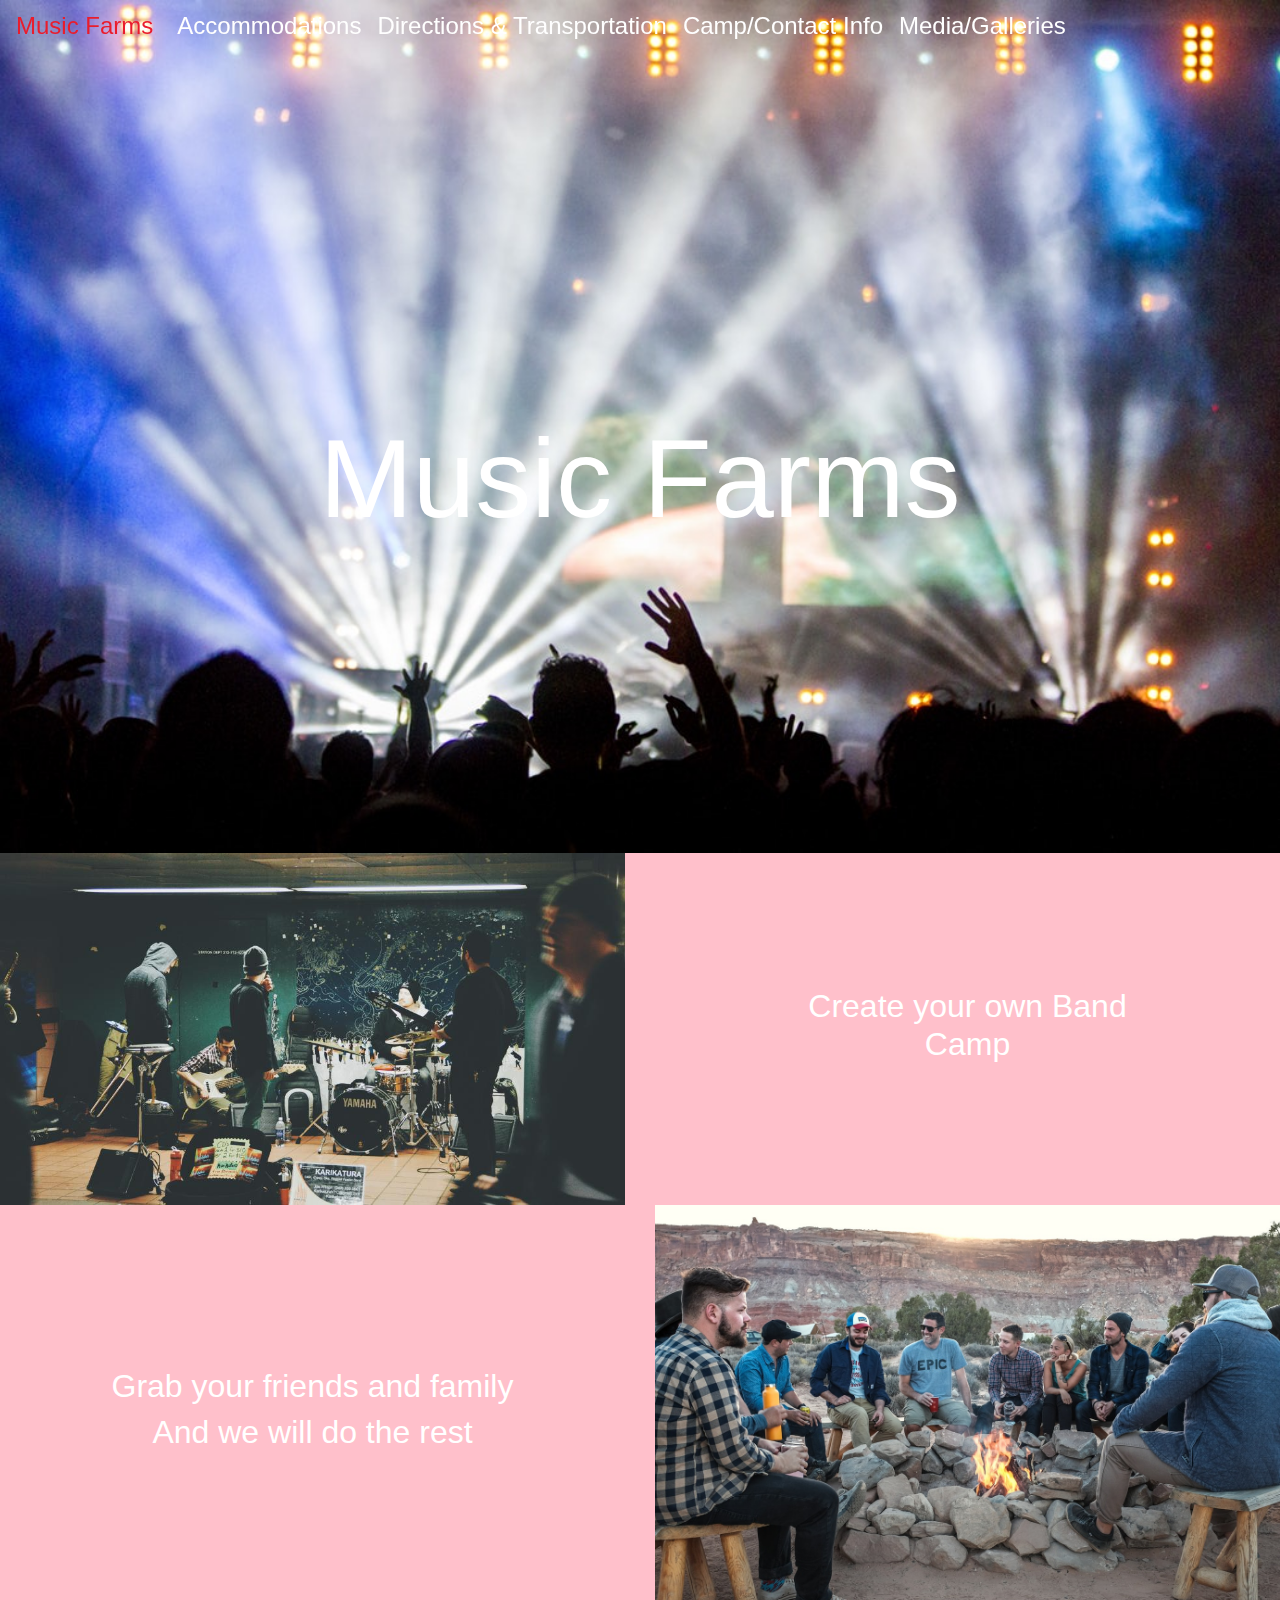
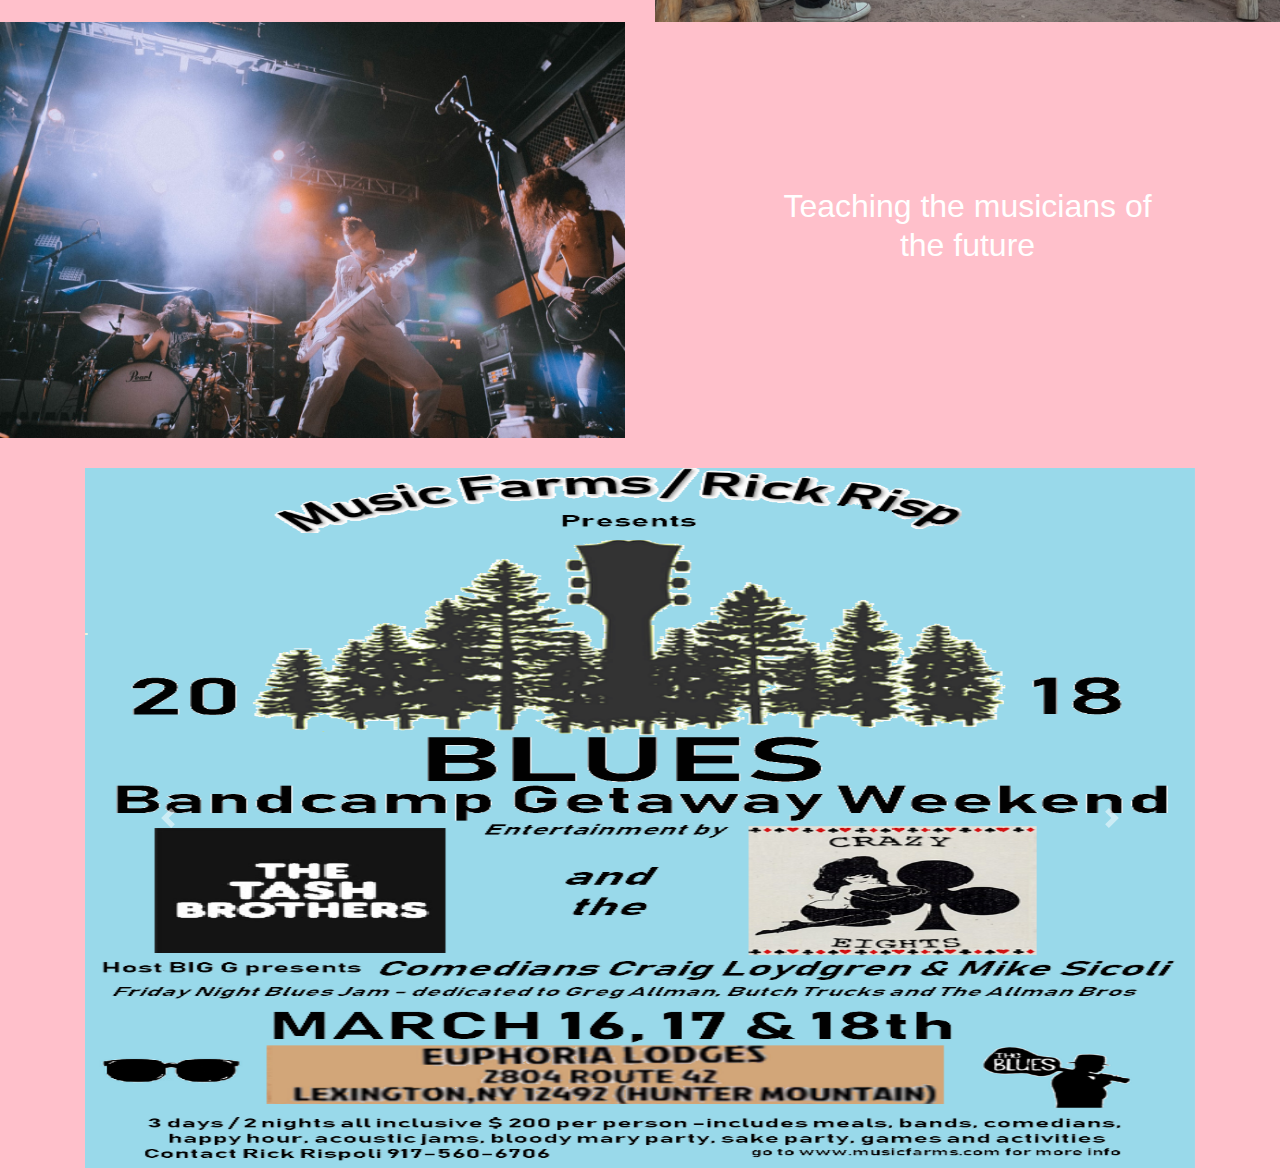
<file: views/index.html>
<!DOCTYPE html>
<html lang="en">
<head>
    <link rel="stylesheet" href="https://stackpath.bootstrapcdn.com/bootstrap/4.3.1/css/bootstrap.min.css" integrity="sha384-ggOyR0iXCbMQv3Xipma34MD+dH/1fQ784/j6cY/iJTQUOhcWr7x9JvoRxT2MZw1T" crossorigin="anonymous">
    <link rel="stylesheet" href="/stylesheets/index.css">
    <link rel="stylesheet" href="/stylesheets/animate.css">
    <meta charset="UTF-8">
    <meta name="viewport" content="width=device-width, initial-scale=1.0">
    <meta http-equiv="X-UA-Compatible" content="ie=edge">
    <title>Music Farms</title>
</head>
<body>
        <nav id="mainNavbar" class="navbar navbar-dark navbar-expand-md py-0 fixed-top">
                <a href="index.html" class="navbar-brand">Music Farms</a>
                <button class="navbar-toggler" data-toggle="collapse" data-target="#navLinks" aria-label="Toggle navigation">
                    <span class="navbar-toggler-icon"></span>
                </button>
                <div class="collapse navbar-collapse" id="navLinks">
                    <ul class="navbar-nav">
                        <li class="nav-item">
                            <a href="accommodations.html" class="nav-link">Accommodations</a>
                        </li>
                        <li class="nav-item">
                            <a href="directionstransportation.html" class="nav-link">Directions & Transportation</a>
                        </li>
                        <li class="nav-item">
                            <a href="campcontactinfo.html" class="nav-link">Camp/Contact Info</a>
                        </li>
                        <li class="nav-item">
                            <a href="mediagalleries.html" class="nav-link">Media/Galleries</a>
                        </li>
                    </ul>
                </div>
            </nav>
        
            <div class="banner">
                <img class="banner-img animated zoomIn"src="/imgs/indeximgs/concert.jpg" alt="concert" class="bannerpic">
                <h1 class="animated lightSpeedIn">Music Farms</h1>
            </div>
        
        <section class="container-fluid px-0">
              <div class="row align-items-center content">
                  <div class="col-md-6 order-2 order-md-1">
                      <img src="/imgs/indeximgs/band.jpg" class="img-fluid">
                  </div>
                  <div class="col-md-6 text-center order-1 order-md-2">
                      <div class="row justify-content-center">
                          <div class="col-10 col-lg-8 mb-5 mb-md-0">
                              <h2>Create your own Band Camp</h2>
                          </div>
                      </div>
                  </div>
              </div>
              <div class="row align-items-center content">
                <div class="col-md-6 text-center">
                    <div class="row justify-content-center">
                        <div class="col-10 col-lg-8 mb-5 mb-md-0">
                            <h2>Grab your friends and family</h2>
                            <h2 class="">And we will do the rest</h2>
                        </div>
                    </div>
                </div>
                <div class="col-md-6">
                    <img src="/imgs/indeximgs/friendsfamily.jpg" alt="" class="img-fluid">
                </div>
            </div>
            <div class="row align-items-center content">
              <div class="col-md-6 order-2 order-md-1">
                  <img src="/imgs/indeximgs/bandjam.jpg" alt="" class="img-fluid">
              </div>
              <div class="col-md-6 text-center order-1 order-md-2">
                  <div class="row justify-content-center">
                      <div class="col-10 col-lg-8 blurb mb-5 mb-md-0">
                          <h2>Teaching the musicians of the future</h2>
                      </div>
                  </div>
              </div>
          </div>
      </section>
    
    <div id="flyerslider" class="container carousel-con">
                <div id="carouselExampleInterval" class="carousel slide" data-ride="carousel">
                    <div class="carousel-inner">
                      <div class="carousel-item active" data-interval="2000">
                        <img src="/imgs/sliderimgs/blues.png" class="d-block w-100" alt="1st Slide">
                      </div>
                      <div class="carousel-item" data-interval="2000">
                        <img src="/imgs/sliderimgs/Jamandski.jpg" class="d-block w-100" alt="2nd Slide">
                      </div>
                      <div class="carousel-item data-interval="2000"">
                        <img src="/imgs/sliderimgs/showmetheway.jpg" class="d-block w-100" alt="3rd Slide">
                      </div>
                      <div class="carousel-item data-interval="2000"">
                        <img src="/imgs/sliderimgs/thatmetalshow.jpg" class="d-block w-100" alt="4th Slide">
                      </div>
                      <div class="carousel-item data-interval="2000"">
                        <img src="/imgs/sliderimgs/hangchillchatlisten.jpg" class="d-block w-100" alt="5th Slide">
                      </div>
                      <div class="carousel-item data-interval="2000"">
                        <img src="/imgs/sliderimgs/bcampmar.jpg" class="d-block w-100" alt="6th Slide">
                      </div>
                      <div class="carousel-item data-interval="2000"">
                        <img src="/imgs/sliderimgs/vinnyvcrazy8.jpg" class="d-block w-100" alt="7th Slide">
                      </div>
                      <div class="carousel-item data-interval="2000"">
                        <img src="/imgs/sliderimgs/doublesteelmelt.jpg" class="d-block w-100" alt="8th Slide">
                      </div>
                      <div class="carousel-item data-interval="2000"">
                        <img src="/imgs/sliderimgs/pattytrib.jpg" class="d-block w-100" alt="9th Slide">
                      </div>
                    </div>
                    <a class="carousel-control-prev" href="#carouselExampleInterval" role="button" data-slide="prev">
                      <span class="carousel-control-prev-icon" aria-hidden="true"></span>
                      <span class="sr-only">Previous</span>
                    </a>
                    <a class="carousel-control-next" href="#carouselExampleInterval" role="button" data-slide="next">
                      <span class="carousel-control-next-icon" aria-hidden="true"></span>
                      <span class="sr-only">Next</span>
                    </a>
                  </div>
            </div>
    
    
    <script src="https://code.jquery.com/jquery-3.4.1.min.js" integrity="sha256-CSXorXvZcTkaix6Yvo6HppcZGetbYMGWSFlBw8HfCJo=" crossorigin="anonymous"></script>
    <script src="https://stackpath.bootstrapcdn.com/bootstrap/4.3.1/js/bootstrap.min.js" integrity="sha384-JjSmVgyd0p3pXB1rRibZUAYoIIy6OrQ6VrjIEaFf/nJGzIxFDsf4x0xIM+B07jRM" crossorigin="anonymous"></script>
    <script src="/scripts/index.js"></script>
  </body>
</html>
</file>
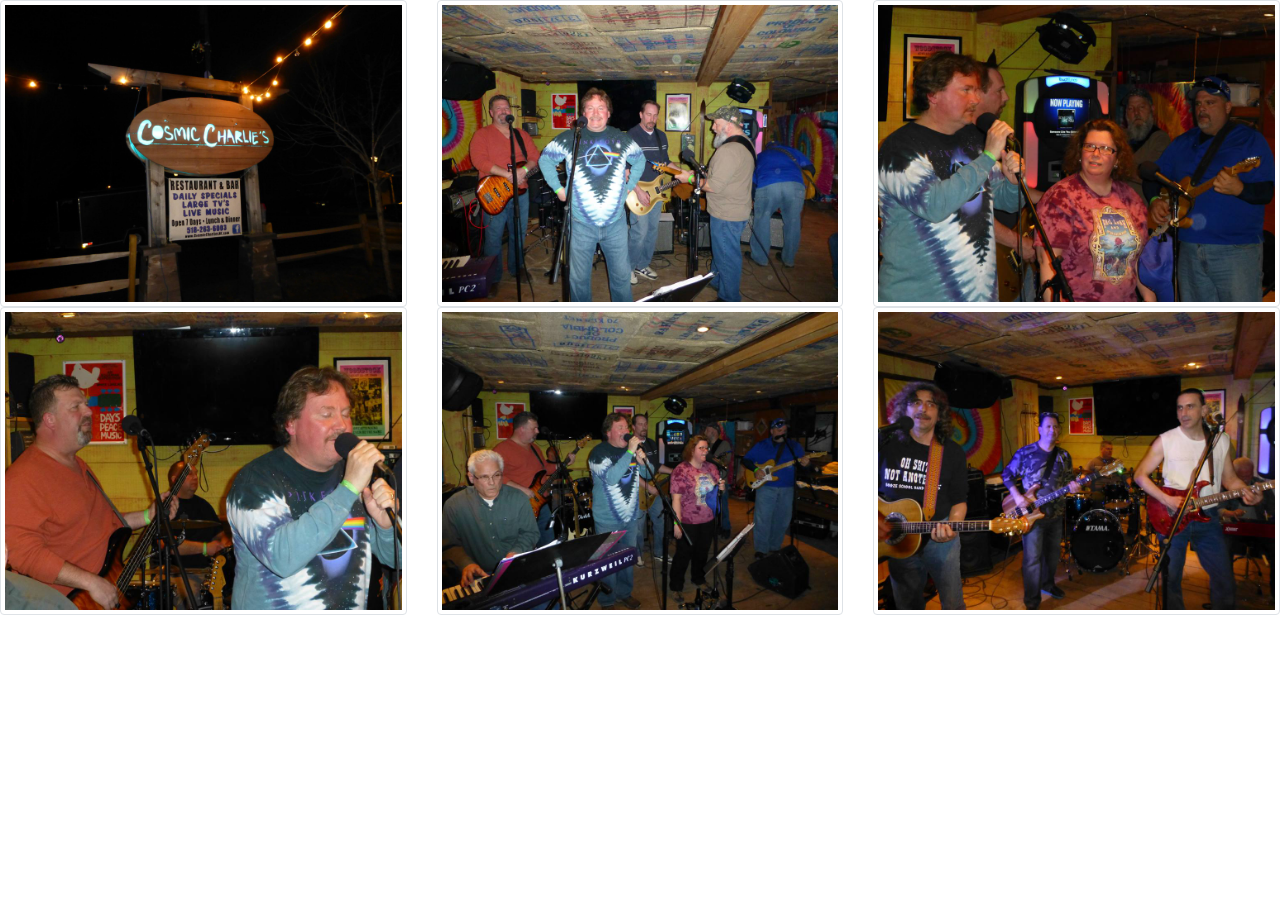
<file: gallerytest2/gallerytest2.html>
<!DOCTYPE html>
<html lang="en">
<head>
    <meta charset="UTF-8">
    <meta name="viewport" content="width=device-width, initial-scale=1.0">
    <meta http-equiv="X-UA-Compatible" content="ie=edge">
    <link rel="stylesheet" href="https://stackpath.bootstrapcdn.com/bootstrap/4.3.1/css/bootstrap.min.css" integrity="sha384-ggOyR0iXCbMQv3Xipma34MD+dH/1fQ784/j6cY/iJTQUOhcWr7x9JvoRxT2MZw1T" crossorigin="anonymous">
    <title>Document</title>
</head>
<body>
    <div class="row">
        <div class="col-lg-4 col-sm-6">
            <div class="image link" data-target=".carousel" data-slide-to="0">
                <img src="/gallerytest2/vatraandcosmic/vandc1.jpg" class="img-thumbnail">
            </div>
        </div>
        <div class="col-lg-4 col-sm-6">
            <div class="image link" data-target=".carousel" data-slide-to="1">
                <img src="/gallerytest2/vatraandcosmic/vandc2.jpg" class="img-thumbnail">
            </div>
        </div>
        <div class="col-lg-4 col-sm-6">
          <div class="image link" data-target=".carousel" data-slide-to="2">
          <img src="/gallerytest2/vatraandcosmic/vandc3.jpg" class="img-thumbnail">
            </div>
        </div>
        <div class="col-lg-4 col-sm-6">
            <div class="image link" data-target=".carousel" data-slide-to="3">
                <img src="/gallerytest2/vatraandcosmic/vandc4.jpg" class="img-thumbnail">
            </div>
        </div>
        <div class="col-lg-4 col-sm-6">
            <div class="image link" data-target=".carousel" data-slide-to="4"">
                <img src="/gallerytest2/vatraandcosmic/vandc5.jpg" class="img-thumbnail">
            </div>
        </div>
        <div class="col-lg-4 col-sm-6">
            <div class="image link" data-target=".carousel" data-slide-to="5">
                <img src="/gallerytest2/vatraandcosmic/vandc6.jpg" class="img-thumbnail">
            </div>
        </div>
    </div>

<div class="modal fade bd-example-modal-xl" tabindex="-1" role="dialog" aria-labelledby="myExtraLargeModalLabel" aria-hidden="true">
  <div class="modal-dialog modal-dialog-centered modal-xl">
    <div class="modal-content">
      <div id="carouselExampleControls" class="carousel slide" data-ride="carousel">
        <div class="carousel-inner">
          <div class="carousel-item active">
            <img src="/gallerytest2/vatraandcosmic/vandc1.jpg" class="d-block w-100">
          </div>
          <div class="carousel-item">
            <img src="/gallerytest2/vatraandcosmic/vandc2.jpg" class="d-block w-100">
          </div>
          <div class="carousel-item">
            <img src="/gallerytest2/vatraandcosmic/vandc3.jpg" class="d-block w-100">
          </div>
          <div class="carousel-item">
            <img src="/gallerytest2/vatraandcosmic/vandc4.jpg" class="d-block w-100">
          </div>
          <div class="carousel-item">
            <img src="/gallerytest2/vatraandcosmic/vandc5.jpg" class="d-block w-100">
          </div>
          <div class="carousel-item">
            <img src="/gallerytest2/vatraandcosmic/vandc6.jpg" class="d-block w-100">
          </div>
        </div>
        <a class="carousel-control-prev" href="#carouselExampleControls" role="button" data-slide="prev">
          <span class="carousel-control-prev-icon" aria-hidden="true"></span>
            <span class="sr-only">Previous</span>
        </a>
        <a class="carousel-control-next" href="#carouselExampleControls" role="button" data-slide="next">
          <span class="carousel-control-next-icon" aria-hidden="true"></span>
        <span class="sr-only">Next</span>
        </a>
      </div>
    </div>
  </div>
</div>

</body>
<script src="https://code.jquery.com/jquery-3.4.1.min.js" integrity="sha256-CSXorXvZcTkaix6Yvo6HppcZGetbYMGWSFlBw8HfCJo=" crossorigin="anonymous"></script>
<script src="https://stackpath.bootstrapcdn.com/bootstrap/4.3.1/js/bootstrap.min.js" integrity="sha384-JjSmVgyd0p3pXB1rRibZUAYoIIy6OrQ6VrjIEaFf/nJGzIxFDsf4x0xIM+B07jRM" crossorigin="anonymous"></script>
<script src="gallerytest2.js"></script>
</html>
</file>
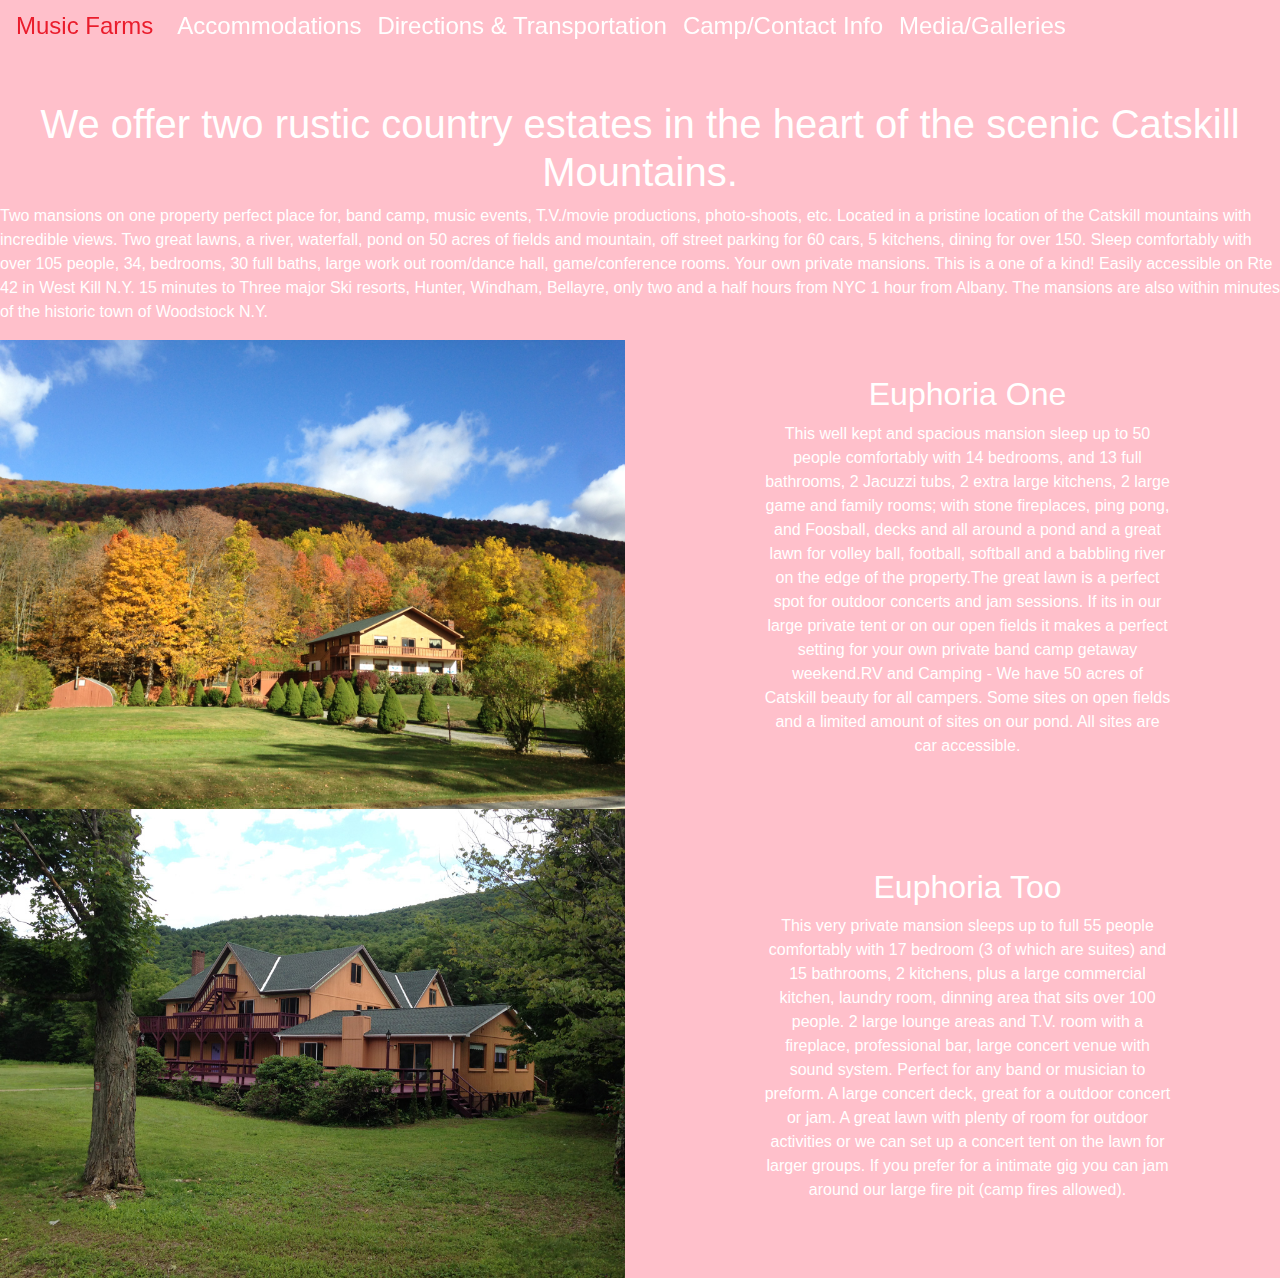
<file: views/accommodations.html>
<!DOCTYPE html>
<html lang="en">
<head>
    <link rel="stylesheet" href="https://stackpath.bootstrapcdn.com/bootstrap/4.3.1/css/bootstrap.min.css" integrity="sha384-ggOyR0iXCbMQv3Xipma34MD+dH/1fQ784/j6cY/iJTQUOhcWr7x9JvoRxT2MZw1T" crossorigin="anonymous">
    <link rel="stylesheet" href="/stylesheets/index.css">
    <link rel="stylesheet" href="/stylesheets/animate.css">
    <meta charset="UTF-8">
    <meta name="viewport" content="width=device-width, initial-scale=1.0">
    <meta http-equiv="X-UA-Compatible" content="ie=edge">
    <title>Accommodations</title>
</head>
<body>

        <nav id="mainNavbar" class="navbar navbar-dark navbar-expand-md py-0 fixed-top">
                <a href="index.html" class="navbar-brand">Music Farms</a>
                <button class="navbar-toggler" data-toggle="collapse" data-target="#navLinks" aria-label="Toggle navigation">
                    <span class="navbar-toggler-icon"></span>
                </button>
                <div class="collapse navbar-collapse" id="navLinks">
                    <ul class="navbar-nav">
                        <li class="nav-item">
                            <a href="accommodations.html" class="nav-link">Accommodations</a>
                        </li>
                        <li class="nav-item">
                            <a href="directionstransportation.html" class="nav-link">Directions & Transportation</a>
                        </li>
                        <li class="nav-item">
                            <a href="campcontactinfo.html" class="nav-link">Camp/Contact Info</a>
                        </li>
                        <li class="nav-item">
                            <a href="mediagalleries.html" class="nav-link">Media/Galleries</a>
                        </li>
                    </ul>
                </div>
            </nav>

            <h1 id="acchead">We offer two rustic country estates in the heart of the scenic Catskill Mountains.</h1>
            
            <p>Two mansions on one property perfect place for, band camp, music events, T.V./movie productions, photo-shoots, etc. 
                    Located in a pristine location of the Catskill mountains with incredible views. Two great lawns, a river, waterfall, pond on 50 acres of fields and mountain, off street parking for 60 cars, 5 kitchens, dining for over 150. 
                    Sleep comfortably with over 105 people, 34, bedrooms, 30 full baths, large work out room/dance hall, game/conference rooms. Your own private mansions. 
                    This is a one of a kind! Easily accessible on Rte 42 in West Kill N.Y. 15 minutes to Three major Ski resorts, Hunter, Windham, Bellayre, only two and a half hours from NYC 1 hour from Albany. 
                    The mansions are also within minutes of the historic town of Woodstock N.Y.</p>
            
            
            
            <section class="container-fluid px-0">
                <div class="row align-items-center content">
                    <div class="col-md-6 order-2 order-md-1">
                        <img src="/imgs/accomoimgs/eone.jpg" alt="" class="img-fluid">
                    </div>
                    <div class="col-md-6 text-center order-1 order-md-2">
                        <div class="row justify-content-center">
                                <div class="col-10 col-lg-8 mb-5 mb-md-0">
                                    <h2>Euphoria One</h2>
                                    <p>This well kept and spacious mansion sleep up to 50 people comfortably with 14 bedrooms, and 13 full bathrooms, 2 Jacuzzi tubs, 2 extra large kitchens, 
                                        2 large game and family rooms; with stone fireplaces, ping pong, and Foosball, decks and all around a pond and a great lawn for volley ball, football, 
                                        softball and a babbling river on the edge of the property.The great lawn is a perfect spot for outdoor concerts and jam sessions. If its in our large private
                                        tent or on our open fields it makes a perfect setting for your own private band camp getaway weekend.RV and Camping - We have 50 acres of Catskill beauty for all campers.
                                        Some sites on open fields and a limited amount of sites on our pond. All sites are car accessible.</p>
                                </div>
                            </div>
                        </div>
                    </div>
                        <div class="row align-items-center content">
                             <div class="col-md-6 order-2 order-md-1">
                                <img src="/imgs/accomoimgs/etoo.jpg" alt="" class="img-fluid">
                             </div>
                            <div class="col-md-6 text-center order-1 order-md-2">
                                <div class="row justify-content-center">
                                     <div class="col-10 col-lg-8 mb-5 mb-md-0">
                                            <h2>Euphoria Too</h2>
                                            <p>This very private mansion sleeps up to full 55 people comfortably with 17 bedroom (3 of which are suites) and 15 bathrooms, 2 kitchens, plus a large commercial kitchen, laundry room, dinning area that sits over 100 people. 
                                                2 large lounge areas and T.V. room with a fireplace, professional bar, large concert venue with sound system. Perfect for any band or musician to preform.
                                                A large concert deck, great for a outdoor concert or jam. A great lawn with plenty of room for outdoor activities or we can set up a concert tent on the lawn for larger groups. 
                                                If you prefer for a intimate gig you can jam around our large fire pit (camp fires allowed).</p>
                                        </div>
                                    </div>
                                </div>
                            </div>
                    </section>
            
            
            
            
            
            
            

            

    
    <script src="https://code.jquery.com/jquery-3.4.1.min.js" integrity="sha256-CSXorXvZcTkaix6Yvo6HppcZGetbYMGWSFlBw8HfCJo=" crossorigin="anonymous"></script>
    <script src="https://stackpath.bootstrapcdn.com/bootstrap/4.3.1/js/bootstrap.min.js" integrity="sha384-JjSmVgyd0p3pXB1rRibZUAYoIIy6OrQ6VrjIEaFf/nJGzIxFDsf4x0xIM+B07jRM" crossorigin="anonymous"></script>
    <script src="/scripts/index.js"></script>
</body>
</html>
</file>
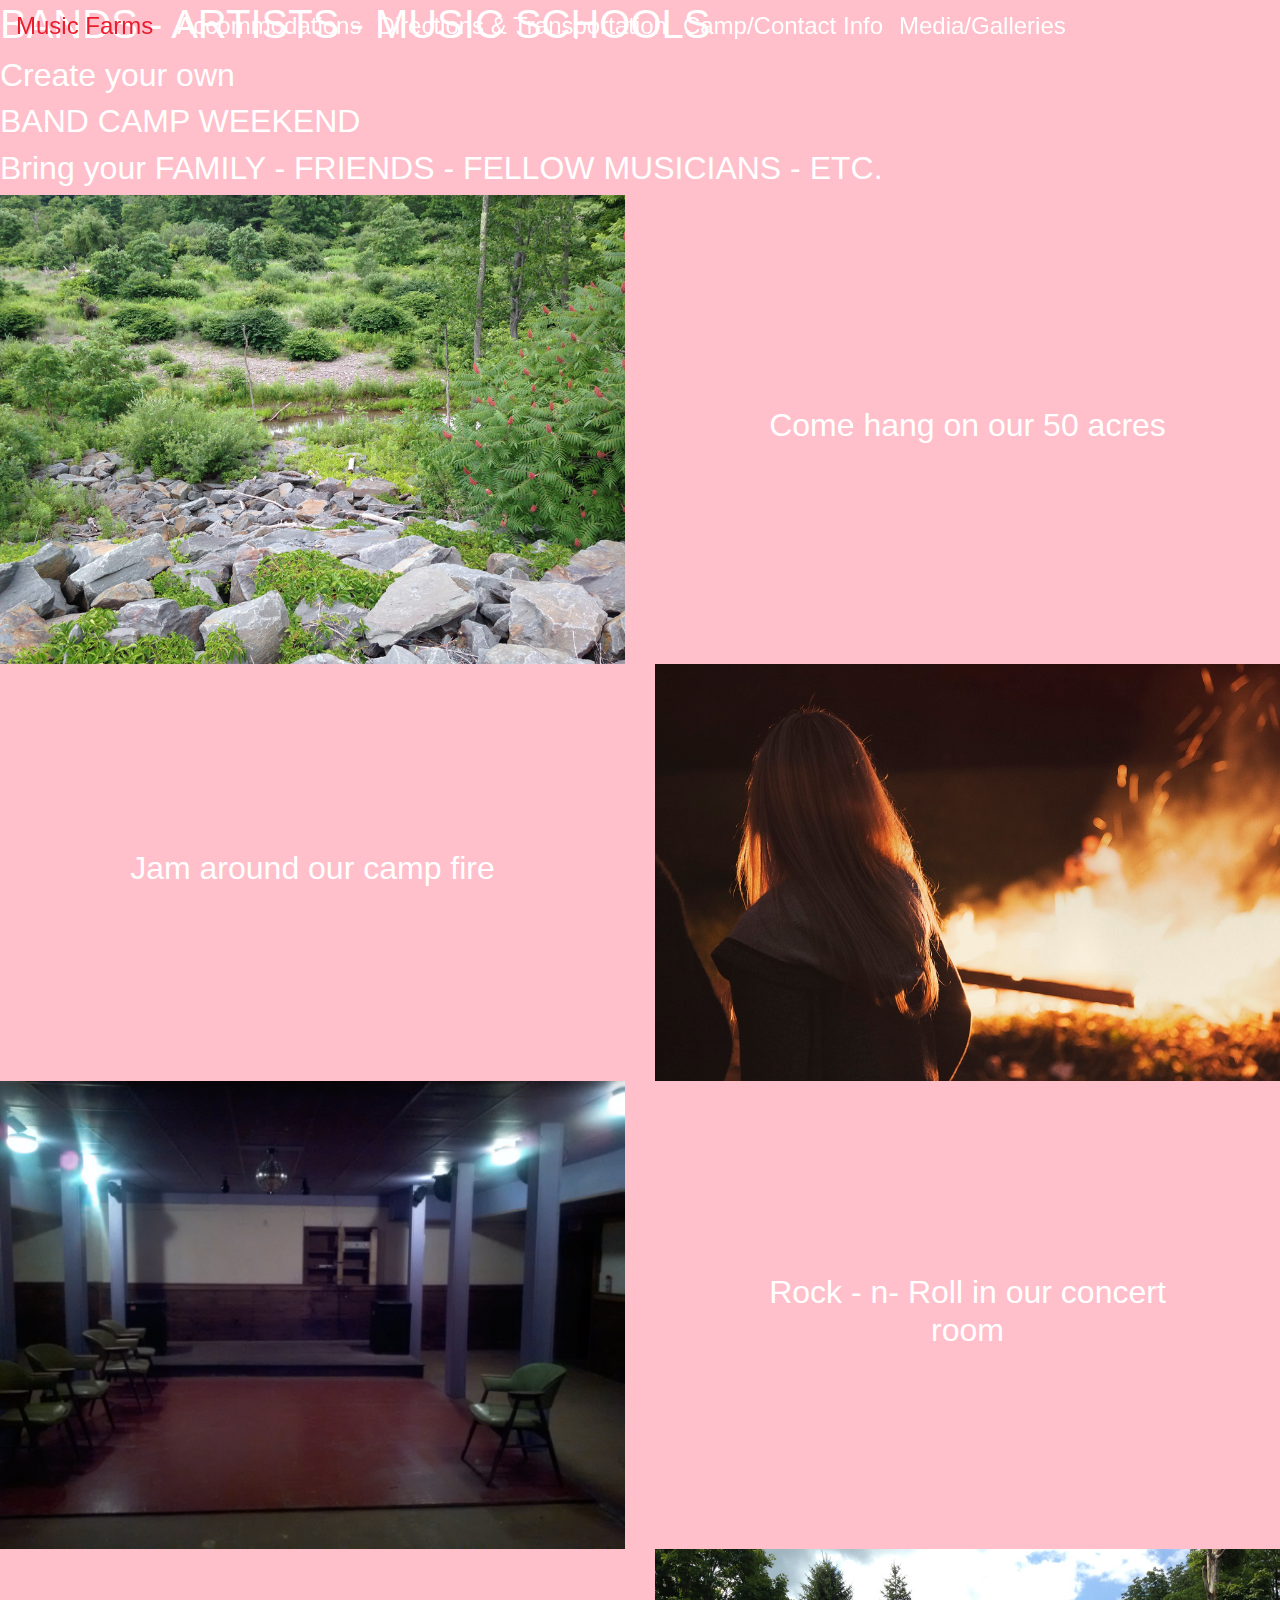
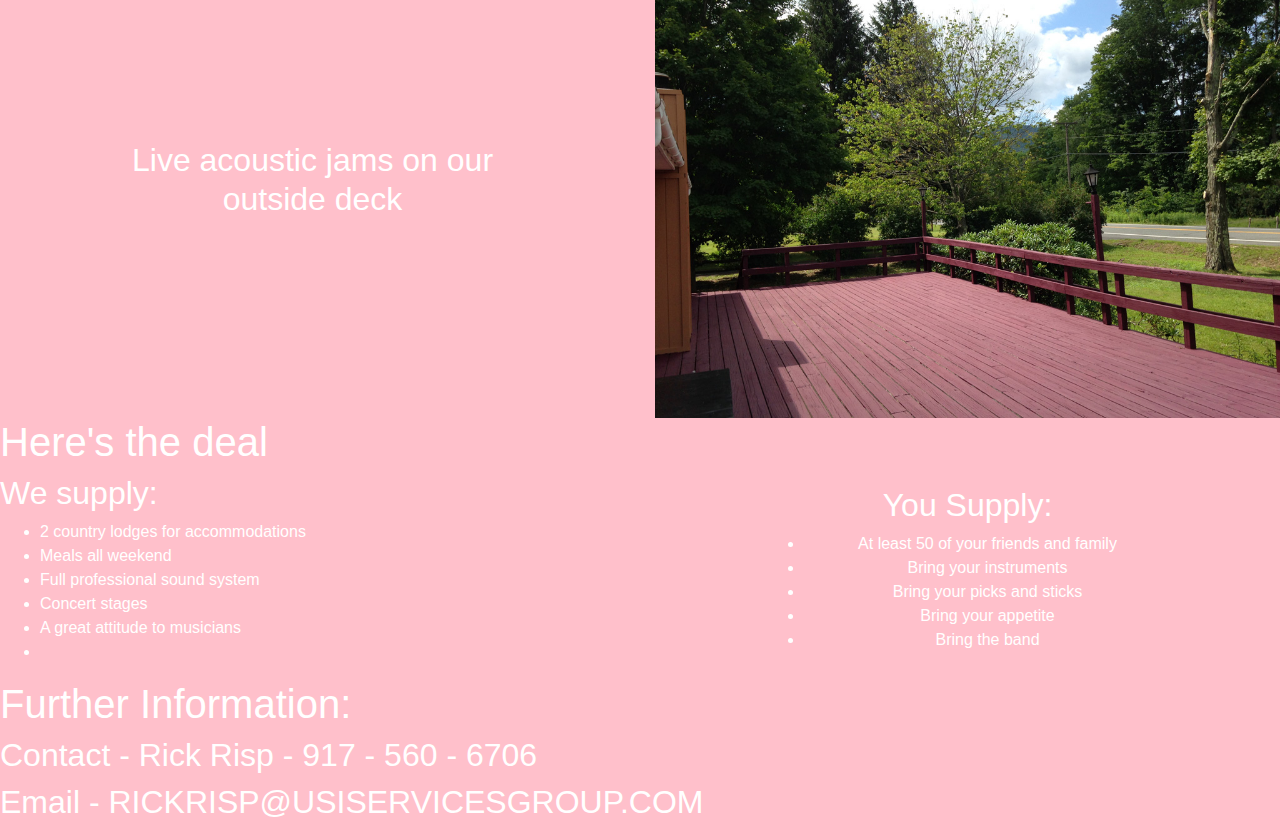
<file: views/campcontactinfo.html>
<!DOCTYPE html>
<html lang="en">
<head>
    <link rel="stylesheet" href="https://stackpath.bootstrapcdn.com/bootstrap/4.3.1/css/bootstrap.min.css" integrity="sha384-ggOyR0iXCbMQv3Xipma34MD+dH/1fQ784/j6cY/iJTQUOhcWr7x9JvoRxT2MZw1T" crossorigin="anonymous">
    <link rel="stylesheet" href="/stylesheets/index.css">
    <link rel="stylesheet" href="/stylesheets/animate.css">
    <meta charset="UTF-8">
    <meta name="viewport" content="width=device-width, initial-scale=1.0">
    <meta http-equiv="X-UA-Compatible" content="ie=edge">
    <title>Music Farms</title>
</head>
<body>
        <nav id="mainNavbar" class="navbar navbar-dark navbar-expand-md py-0 fixed-top">
                <a href="index.html" class="navbar-brand">Music Farms</a>
                <button class="navbar-toggler" data-toggle="collapse" data-target="#navLinks" aria-label="Toggle navigation">
                    <span class="navbar-toggler-icon"></span>
                </button>
                <div class="collapse navbar-collapse" id="navLinks">
                    <ul class="navbar-nav">
                        <li class="nav-item">
                            <a href="accommodations.html" class="nav-link">Accommodations</a>
                        </li>
                        <li class="nav-item">
                            <a href="directionstransportation.html" class="nav-link">Directions & Transportation</a>
                        </li>
                        <li class="nav-item">
                            <a href="campcontactinfo.html" class="nav-link">Camp/Contact Info</a>
                        </li>
                        <li class="nav-item">
                            <a href="mediagalleries.html" class="nav-link">Media/Galleries</a>
                        </li>
                    </ul>
                </div>
            </nav>
    
        <h1>BANDS - ARTISTS - MUSIC SCHOOLS</h1>
        <h2>Create your own</h2>
        <h2>BAND CAMP WEEKEND</h2>
        <h2>Bring your FAMILY - FRIENDS - FELLOW MUSICIANS - ETC.</h2>
        
        
        
            <section class="container-fluid px-0">
              <div class="row align-items-center content">
                  <div class="col-md-6 order-2 order-md-1">
                      <img src="/imgs/contactinfoimgs/50acre.jpg" alt="" class="img-fluid">
                  </div>
                  <div class="col-md-6 text-center order-1 order-md-2">
                      <div class="row justify-content-center">
                          <div class="col-10 col-lg-8 mb-5 mb-md-0">
                              <h2>Come hang on our 50 acres</h2>
                          </div>
                      </div>
                  </div>
              </div>
              <div class="row align-items-center content">
                <div class="col-md-6 text-center">
                    <div class="row justify-content-center">
                        <div class="col-10 col-lg-8 mb-5 mb-md-0">
                            <h2>Jam around our camp fire</h2>
                        </div>
                    </div>
                </div>
                <div class="col-md-6">
                    <img src="/imgs/contactinfoimgs/campfire.jpg" alt="" class="img-fluid">
                </div>
            </div>
            <div class="row align-items-center content">
              <div class="col-md-6 order-2 order-md-1">
                  <img src="/imgs/contactinfoimgs/concertroom.jpg" alt="" class="img-fluid">
              </div>
              <div class="col-md-6 text-center order-1 order-md-2">
                  <div class="row justify-content-center">
                      <div class="col-10 col-lg-8 blurb mb-5 mb-md-0">
                          <h2>Rock - n- Roll in our concert room</h2>
                      </div>
                  </div>
              </div>
          </div>
          <div class="row align-items-center content">
                <div class="col-md-6 text-center">
                    <div class="row justify-content-center">
                        <div class="col-10 col-lg-8 mb-5 mb-md-0">
                            <h2>Live acoustic jams on our outside deck</h2>
                        </div>
                    </div>
                </div>
                <div class="col-md-6">
                    <img src="/imgs/contactinfoimgs/deck.jpg" alt="" class="img-fluid">
                </div>
            </div>
      </section>

      <h1>Here's the deal</h1>
      <section class="container-fluid px-0">
            <div class="row align-items-center content">
                <div class="col-md-6 order-2 order-md-1">
                    <h2>We supply:</h2>
                    <ul>
                        <li>2 country lodges for accommodations</li>
                        <li>Meals all weekend</li>
                        <li>Full professional sound system</li>
                        <li>Concert stages</li>
                        <li>A great attitude to musicians</li>
                        <li></li>
                    </ul>
                </div>
                <div class="col-md-6 text-center order-1 order-md-2">
                    <div class="row justify-content-center">
                        <div class="col-10 col-lg-8 mb-5 mb-md-0">
                            <h2>You Supply:</h2>
                            <ul>
                                <li>At least 50 of your friends and family</li>
                                <li>Bring your instruments</li>
                                <li>Bring your picks and sticks</li>
                                <li>Bring your appetite</li>
                                <li>Bring the band</li>
                            </ul>
                        </div>
                    </div>
                </div>
            </div>
            </section>

        <h1>Further Information:</h1>
        <h2>Contact - Rick Risp - 917 - 560 - 6706</h2>
        <h2>Email - RICKRISP@USISERVICESGROUP.COM</h2>


          


      <script src="https://code.jquery.com/jquery-3.4.1.min.js" integrity="sha256-CSXorXvZcTkaix6Yvo6HppcZGetbYMGWSFlBw8HfCJo=" crossorigin="anonymous"></script>
    <script src="https://stackpath.bootstrapcdn.com/bootstrap/4.3.1/js/bootstrap.min.js" integrity="sha384-JjSmVgyd0p3pXB1rRibZUAYoIIy6OrQ6VrjIEaFf/nJGzIxFDsf4x0xIM+B07jRM" crossorigin="anonymous"></script>
    </body>
</html>
</file>
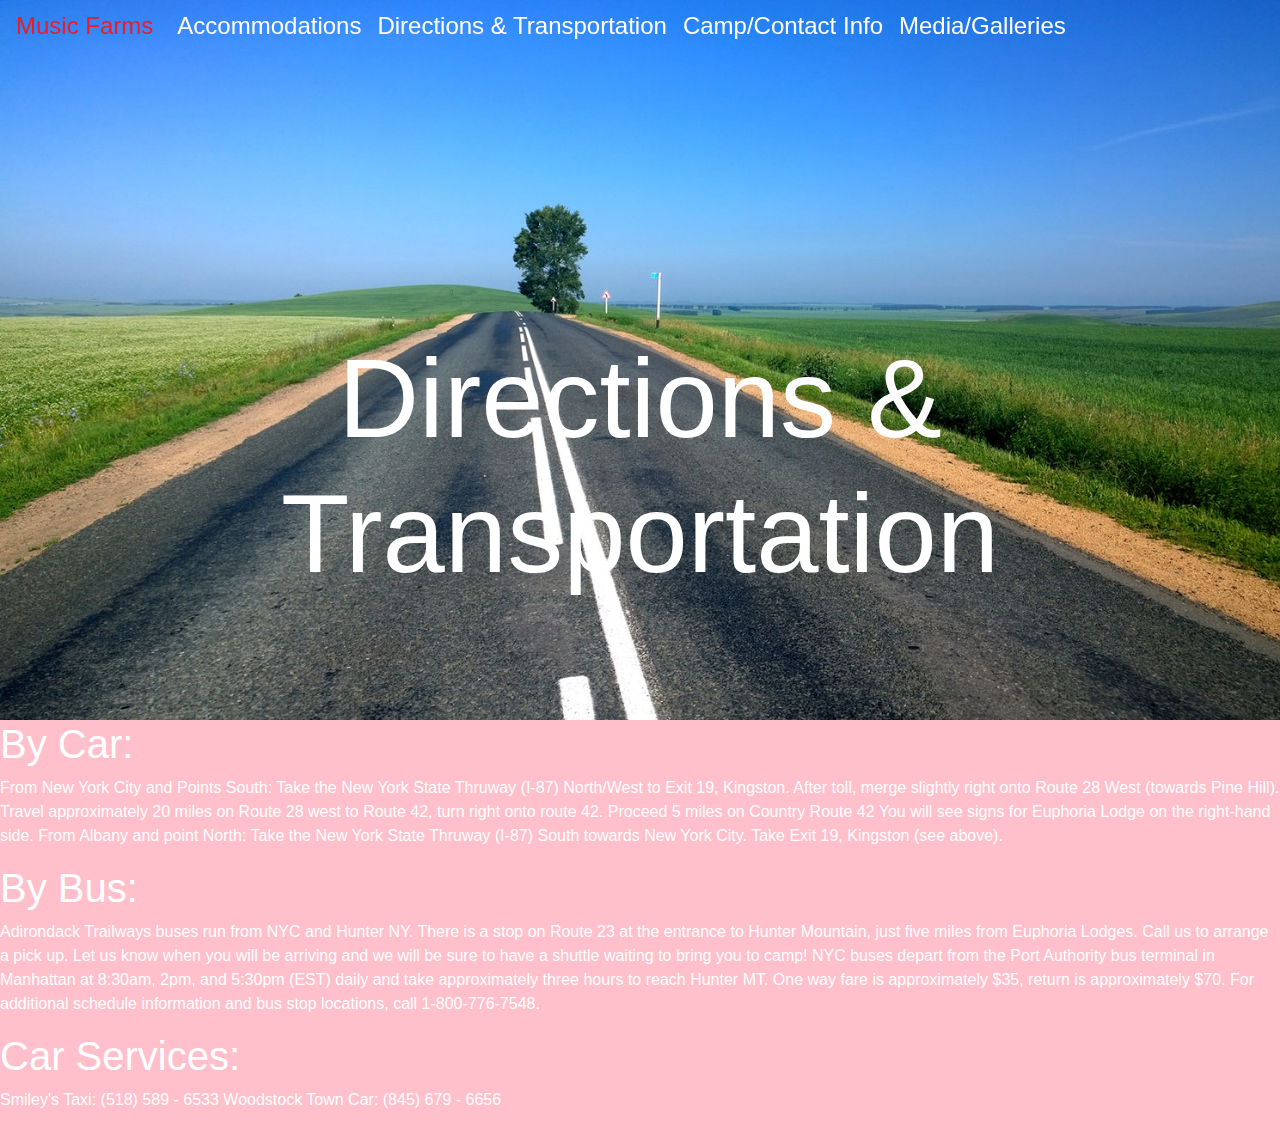
<file: views/directionstransportation.html>
<!DOCTYPE html>
<html lang="en">
<head>
    <link rel="stylesheet" href="https://stackpath.bootstrapcdn.com/bootstrap/4.3.1/css/bootstrap.min.css" integrity="sha384-ggOyR0iXCbMQv3Xipma34MD+dH/1fQ784/j6cY/iJTQUOhcWr7x9JvoRxT2MZw1T" crossorigin="anonymous">
    <link rel="stylesheet" href="/stylesheets/index.css">
    <link rel="stylesheet" href="/stylesheets/animate.css">
    <meta charset="UTF-8">
    <meta name="viewport" content="width=device-width, initial-scale=1.0">
    <meta http-equiv="X-UA-Compatible" content="ie=edge">
    <title>Directions & Transportation</title>
</head>
<body>
        <nav id="mainNavbar" class="navbar navbar-dark navbar-expand-md py-0 fixed-top">
                <a href="index.html" class="navbar-brand">Music Farms</a>
                <button class="navbar-toggler" data-toggle="collapse" data-target="#navLinks" aria-label="Toggle navigation">
                    <span class="navbar-toggler-icon"></span>
                </button>
                <div class="collapse navbar-collapse" id="navLinks">
                    <ul class="navbar-nav">
                        <li class="nav-item">
                            <a href="accommodations.html" class="nav-link">Accommodations</a>
                        </li>
                        <li class="nav-item">
                            <a href="directionstransportation.html" class="nav-link">Directions & Transportation</a>
                        </li>
                        <li class="nav-item">
                            <a href="campcontactinfo.html" class="nav-link">Camp/Contact Info</a>
                        </li>
                        <li class="nav-item">
                            <a href="mediagalleries.html" class="nav-link">Media/Galleries</a>
                        </li>
                    </ul>
                </div>
            </nav>
        <div class="banner">
                <img class="banner-img animated zoomIn"src="/imgs/dirtrans.jpg" alt="concert" class="bannerpic">
                <h1 class="animated lightSpeedIn">Directions & Transportation</h1>
            </div>

        <h1>By Car:</h1>
        <p>From New York City and Points South: Take the New York State Thruway (I-87)
                North/West to Exit 19, Kingston. After toll, merge slightly right onto Route
                28 West (towards Pine Hill). Travel approximately 20 miles on Route 28 west to
                Route 42, turn right onto route 42. Proceed 5 miles on Country Route 42
                You will see signs for Euphoria Lodge on the right-hand side.
                
                From Albany and point North: Take the New York State Thruway (I-87) South
                towards New York City. Take Exit 19, Kingston (see above).</p>
        
        <h1>By Bus:</h1>
        <p>Adirondack Trailways buses run from NYC and Hunter NY. There is a stop on Route 23 at the
                entrance to Hunter Mountain, just five miles from Euphoria Lodges. Call us to arrange a pick up.
                Let us know when you will be arriving and we will be sure to have a shuttle waiting to bring you
                to camp!
                
                NYC buses depart from the Port Authority bus terminal in Manhattan at 8:30am, 2pm, and 5:30pm (EST) daily
                and take approximately three hours to reach Hunter MT. One way fare is approximately $35, return is
                approximately $70. For additional schedule information and bus stop locations, call 1-800-776-7548.</p>

        <h1>Car Services:</h1>
        <p>Smiley's Taxi: (518) 589 - 6533
            Woodstock Town Car: (845) 679 - 6656</p>

    <script src="https://code.jquery.com/jquery-3.4.1.min.js" integrity="sha256-CSXorXvZcTkaix6Yvo6HppcZGetbYMGWSFlBw8HfCJo=" crossorigin="anonymous"></script>
    <script src="https://stackpath.bootstrapcdn.com/bootstrap/4.3.1/js/bootstrap.min.js" integrity="sha384-JjSmVgyd0p3pXB1rRibZUAYoIIy6OrQ6VrjIEaFf/nJGzIxFDsf4x0xIM+B07jRM" crossorigin="anonymous"></script>
    </body>
</html>
</file>
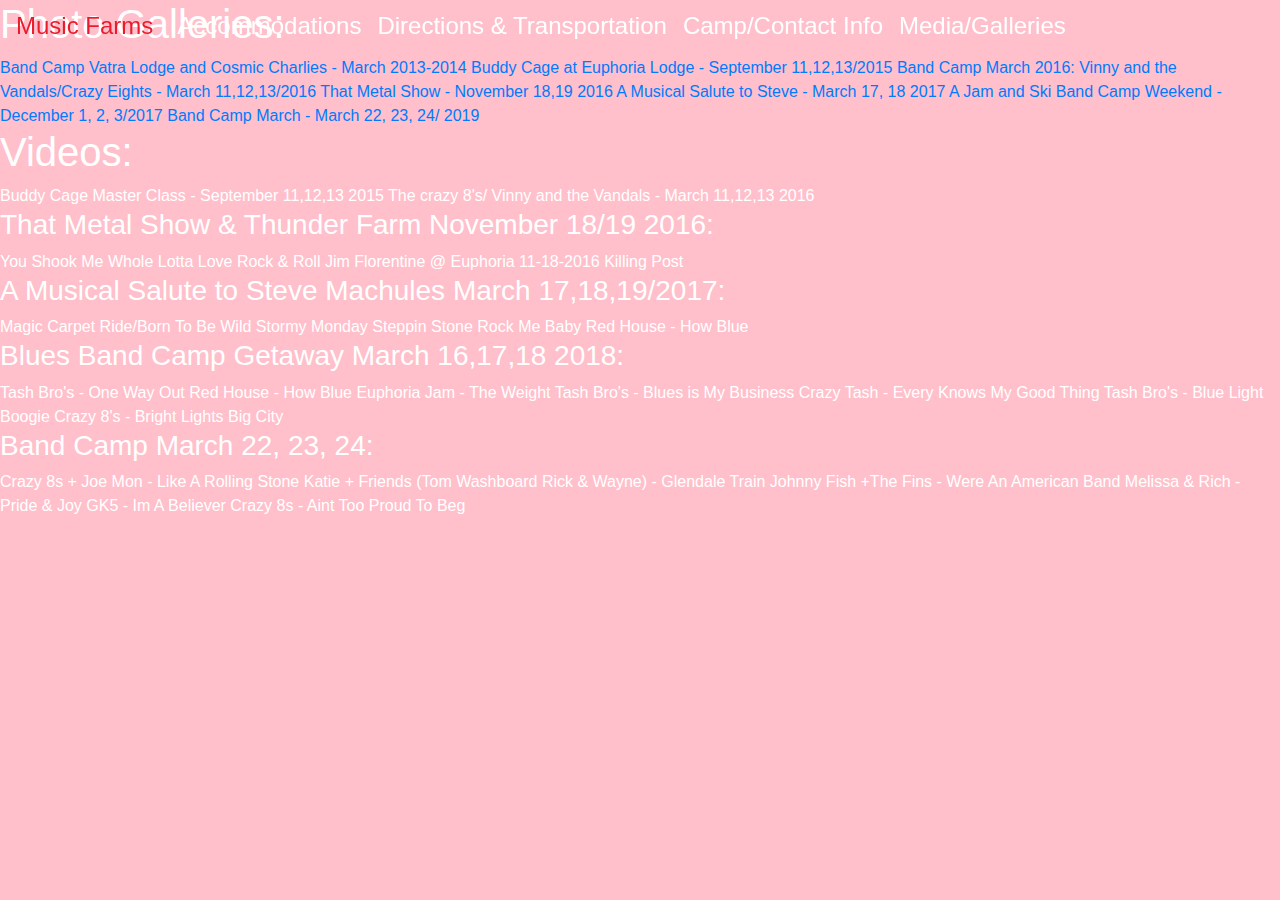
<file: views/mediagalleries.html>
<!DOCTYPE html>
<html lang="en">
<head>
    <link rel="stylesheet" href="https://stackpath.bootstrapcdn.com/bootstrap/4.3.1/css/bootstrap.min.css" integrity="sha384-ggOyR0iXCbMQv3Xipma34MD+dH/1fQ784/j6cY/iJTQUOhcWr7x9JvoRxT2MZw1T" crossorigin="anonymous">
    <link rel="stylesheet" href="/stylesheets/index.css">
    <link rel="stylesheet" href="/stylesheets/animate.css">
    <meta charset="UTF-8">
    <meta name="viewport" content="width=device-width, initial-scale=1.0">
    <meta http-equiv="X-UA-Compatible" content="ie=edge">
    <title>Music Farms</title>
</head>
<body>
        <nav id="mainNavbar" class="navbar navbar-dark navbar-expand-md py-0 fixed-top">
                <a href="index.html" class="navbar-brand">Music Farms</a>
                <button class="navbar-toggler" data-toggle="collapse" data-target="#navLinks" aria-label="Toggle navigation">
                    <span class="navbar-toggler-icon"></span>
                </button>
                <div class="collapse navbar-collapse" id="navLinks">
                    <ul class="navbar-nav">
                        <li class="nav-item">
                            <a href="accommodations.html" class="nav-link">Accommodations</a>
                        </li>
                        <li class="nav-item">
                            <a href="directionstransportation.html" class="nav-link">Directions & Transportation</a>
                        </li>
                        <li class="nav-item">
                            <a href="campcontactinfo.html" class="nav-link">Camp/Contact Info</a>
                        </li>
                        <li class="nav-item">
                            <a href="mediagalleries.html" class="nav-link">Media/Galleries</a>
                        </li>
                    </ul>
                </div>
            </nav>

            <h1>Photo Galleries:</h1>

            
            <a href="">Band Camp Vatra Lodge and Cosmic Charlies - March 2013-2014</a>
            
            <a href="">Buddy Cage at Euphoria Lodge - September 11,12,13/2015</a>
            
            <a href="">Band Camp March 2016: Vinny and the Vandals/Crazy Eights - March 11,12,13/2016</a>
            
            <a href="">That Metal Show -  November 18,19 2016</a>
            
            <a href="">A Musical Salute to Steve - March 17, 18 2017</a>
            
            <a href="">A Jam and Ski Band Camp Weekend - December 1, 2, 3/2017</a>
            
            <a href="">Band Camp March - March 22, 23, 24/ 2019</a>
            
            <h1>Videos:</h1>
            
            Buddy Cage Master Class - September 11,12,13 2015
            
            The crazy 8's/ Vinny and the Vandals - March 11,12,13 2016
            
            <h3>That Metal Show & Thunder Farm November 18/19 2016:</h3>
            
            You Shook Me
            
            Whole Lotta Love
            
            Rock & Roll
            
            Jim Florentine @ Euphoria 11-18-2016
            
            Killing Post
            
            <h3>A Musical Salute to Steve Machules March 17,18,19/2017:</h3>
            
            Magic Carpet Ride/Born To Be Wild
            
            Stormy Monday
            
            Steppin Stone
            
            Rock Me Baby
            
            Red House - How Blue
            
            <h3>Blues Band Camp Getaway March 16,17,18 2018:</h3>
            
            Tash Bro's - One Way Out
            
            Red House - How Blue
            
            Euphoria Jam - The Weight
            
            Tash Bro's - Blues is My Business
            
            Crazy Tash - Every Knows My Good Thing
            
            Tash Bro's - Blue Light Boogie
            
            Crazy 8's - Bright Lights Big City
            
            <h3>Band Camp March 22, 23, 24:</h3>
            
            Crazy 8s + Joe Mon - Like A Rolling Stone
            
            Katie + Friends (Tom Washboard Rick & Wayne) - Glendale Train
            
            Johnny Fish +The Fins - Were An American Band
            
            Melissa & Rich - Pride & Joy
            
            GK5 - Im A Believer
            
            Crazy 8s - Aint Too Proud To Beg
    
    
    
    
    
    
    
    
    
    
    
    
    
    <script src="https://code.jquery.com/jquery-3.4.1.min.js" integrity="sha256-CSXorXvZcTkaix6Yvo6HppcZGetbYMGWSFlBw8HfCJo=" crossorigin="anonymous"></script>
    <script src="https://stackpath.bootstrapcdn.com/bootstrap/4.3.1/js/bootstrap.min.js" integrity="sha384-JjSmVgyd0p3pXB1rRibZUAYoIIy6OrQ6VrjIEaFf/nJGzIxFDsf4x0xIM+B07jRM" crossorigin="anonymous"></script>
    </body>
</html>
</file>
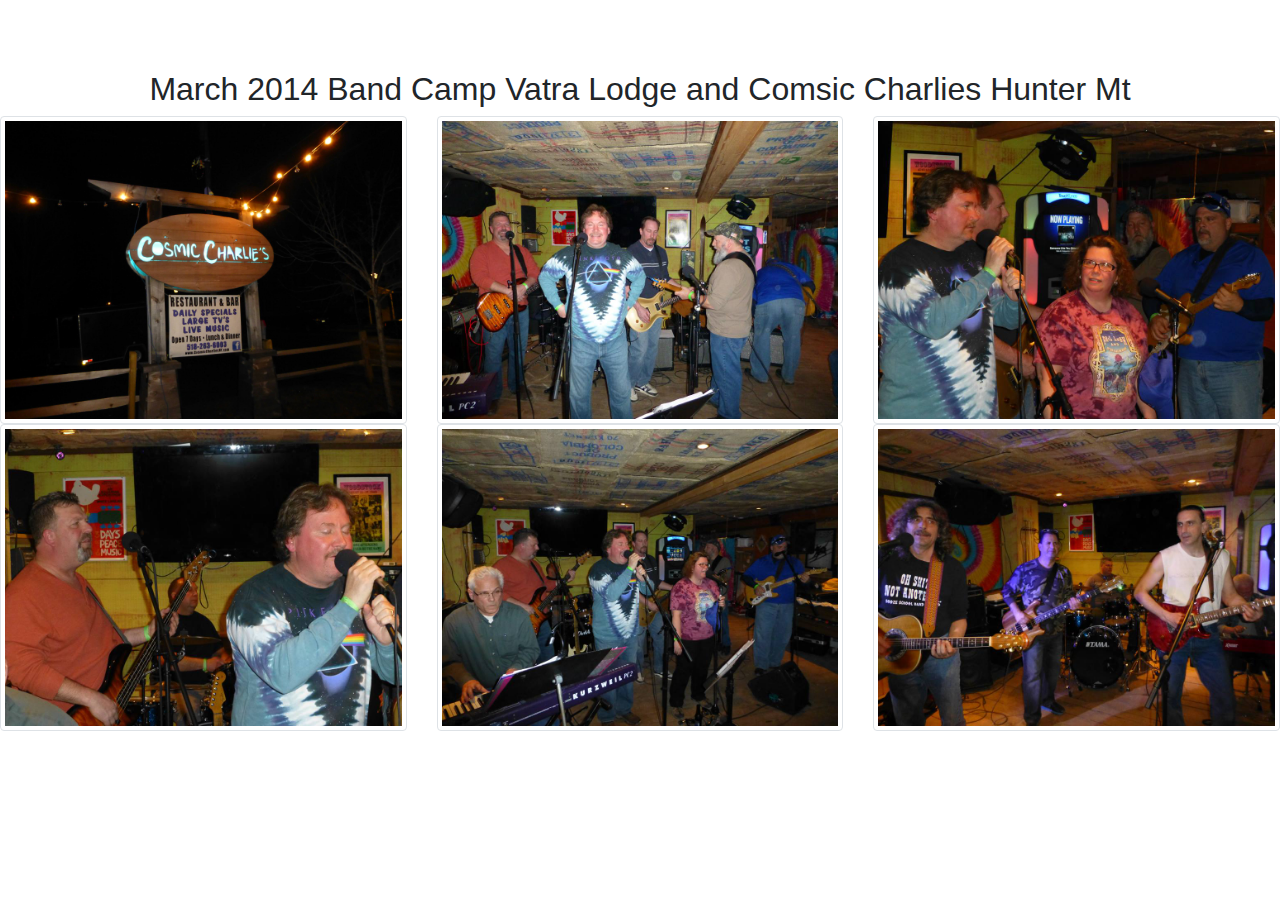
<file: views/galleries/vatraandcosmic.html>
<!DOCTYPE html>
<html lang="en">
<head>
    <link rel="stylesheet" href="https://stackpath.bootstrapcdn.com/bootstrap/4.3.1/css/bootstrap.min.css" integrity="sha384-ggOyR0iXCbMQv3Xipma34MD+dH/1fQ784/j6cY/iJTQUOhcWr7x9JvoRxT2MZw1T" crossorigin="anonymous">
    <link rel="stylesheet" href="/stylesheets/gallery.css">
    <link rel="stylesheet" href="/stylesheets/animate.css">
    <meta charset="UTF-8">
    <meta name="viewport" content="width=device-width, initial-scale=1.0">
    <meta http-equiv="X-UA-Compatible" content="ie=edge">
    <title>Music Farms</title>
</head>
<body>
        <nav id="mainNavbar" class="navbar navbar-dark navbar-expand-md py-0 fixed-top">
                <a href="index.html" class="navbar-brand">Music Farms</a>
                <button class="navbar-toggler" data-toggle="collapse" data-target="#navLinks" aria-label="Toggle navigation">
                    <span class="navbar-toggler-icon"></span>
                </button>
                <div class="collapse navbar-collapse" id="navLinks">
                    <ul class="navbar-nav">
                        <li class="nav-item">
                            <a href="accommodations.html" class="nav-link">Accommodations</a>
                        </li>
                        <li class="nav-item">
                            <a href="directionstransportation.html" class="nav-link">Directions & Transportation</a>
                        </li>
                        <li class="nav-item">
                            <a href="campcontactinfo.html" class="nav-link">Camp/Contact Info</a>
                        </li>
                        <li class="nav-item">
                            <a href="mediagalleries.html" class="nav-link">Media/Galleries</a>
                        </li>
                    </ul>
                </div>
            </nav>

<h2 style="text-align:center">March 2014 Band Camp Vatra Lodge and Comsic Charlies Hunter Mt</h2>

<div class="row">
    <div class="col-lg-4 col-sm-6">
        <div class="image link" data-target=".carousel" data-slide-to="0">
            <img src="/imgs/vatraandcosmic/vandc1.jpg" class="img-thumbnail">
        </div>
    </div>
    <div class="col-lg-4 col-sm-6">
        <div class="image link" data-target=".carousel" data-slide-to="1">
            <img src="/imgs/vatraandcosmic/vandc2.jpg" class="img-thumbnail">
        </div>
    </div>
    <div class="col-lg-4 col-sm-6">
      <div class="image link" data-target=".carousel" data-slide-to="2">
      <img src="/imgs/vatraandcosmic/vandc3.jpg" class="img-thumbnail">
        </div>
    </div>
    <div class="col-lg-4 col-sm-6">
        <div class="image link" data-target=".carousel" data-slide-to="3">
            <img src="/imgs/vatraandcosmic/vandc4.jpg" class="img-thumbnail">
        </div>
    </div>
    <div class="col-lg-4 col-sm-6">
        <div class="image link" data-target=".carousel" data-slide-to="4"">
            <img src="/imgs/vatraandcosmic/vandc5.jpg" class="img-thumbnail">
        </div>
    </div>
    <div class="col-lg-4 col-sm-6">
        <div class="image link" data-target=".carousel" data-slide-to="5">
            <img src="/imgs/vatraandcosmic/vandc6.jpg" class="img-thumbnail">
        </div>
    </div>
</div>

<div class="modal fade bd-example-modal-xl" tabindex="-1" role="dialog" aria-labelledby="myExtraLargeModalLabel" aria-hidden="true">
  <div class="modal-dialog modal-dialog-centered modal-xl">
    <div class="modal-content">
      <div id="carouselExampleControls" class="carousel slide" data-ride="carousel">
        <div class="carousel-inner">
          <div class="carousel-item active">
            <img src="/imgs/vatraandcosmic/vandc1.jpg" class="d-block w-100">
          </div>
          <div class="carousel-item">
            <img src="/imgs/vatraandcosmic/vandc2.jpg" class="d-block w-100">
          </div>
          <div class="carousel-item">
            <img src="/imgs/vatraandcosmic/vandc3.jpg" class="d-block w-100">
          </div>
          <div class="carousel-item">
            <img src="/imgs/vatraandcosmic/vandc4.jpg" class="d-block w-100">
          </div>
          <div class="carousel-item">
            <img src="/imgs/vatraandcosmic/vandc5.jpg" class="d-block w-100">
          </div>
          <div class="carousel-item">
            <img src="/imgs/vatraandcosmic/vandc6.jpg" class="d-block w-100">
          </div>
        </div>
        <a class="carousel-control-prev" href="#carouselExampleControls" role="button" data-slide="prev">
          <span class="carousel-control-prev-icon" aria-hidden="true"></span>
          <span class="sr-only">Previous</span>
        </a>
        <a class="carousel-control-next" href="#carouselExampleControls" role="button" data-slide="next">
          <span class="carousel-control-next-icon" aria-hidden="true"></span>
          <span class="sr-only">Next</span>
        </a>
      </div>
    </div>
  </div>
</div>

    <script src="https://code.jquery.com/jquery-3.4.1.min.js" integrity="sha256-CSXorXvZcTkaix6Yvo6HppcZGetbYMGWSFlBw8HfCJo=" crossorigin="anonymous"></script>
    <script src="https://stackpath.bootstrapcdn.com/bootstrap/4.3.1/js/bootstrap.min.js" integrity="sha384-JjSmVgyd0p3pXB1rRibZUAYoIIy6OrQ6VrjIEaFf/nJGzIxFDsf4x0xIM+B07jRM" crossorigin="anonymous"></script>
    <script type="text/javascript" src="/scripts/gallery.js"></script>
</body>
</html>
</file>
<file: stylesheets/index.css>
body {
    background-color: pink;
    color: white;
    margin:0;
    padding:0;
    
}

#mainNavbar {
    font-size: 1.5rem;
    font-weight: 100;    
}

#mainNavbar .nav-link {
    color: white;
}

#mainNavbar .nav-link:hover {
    color: #EA1C2C;
}

#mainNavbar .navbar-brand {
    color: #EA1C2C;
    font-size: 1.5rem;
}

.navbar.scrolled {
    background: rgb(222,192,222);
    transition: background 500ms;
}

.banner-img {
    width: 100%;
    z-index: 0;
    margin: 0;
}

 .banner {
    width: 100%;
    height:auto;
    margin: 0;
    position:relative;  
} 


.banner h1 {
    position: absolute;
    margin: auto;
    top: 20%;
    left:0;
    right:0;
    bottom:0;
    color:#fff;
    height:200px;
    animation-delay: 1s;
    font-size: 7em;
    text-align: center;
    width: 60%;
    z-index: 999;
}

@media only screen and (max-width: 425px) {
    .banner h1{
        font-size: 5em;
        top: 10%;
    }
  }

  .carousel-con {
      padding-top: 30px;
  }


  .carousel-item img{
    width: auto;
    height: 700px;
}

/* Accomodations page */

#acchead {
    padding-top: 100px;
    text-align: center;
}
</file>
<file: stylesheets/gallery.css>
body {
	padding-top: 70px;
}
</file>
